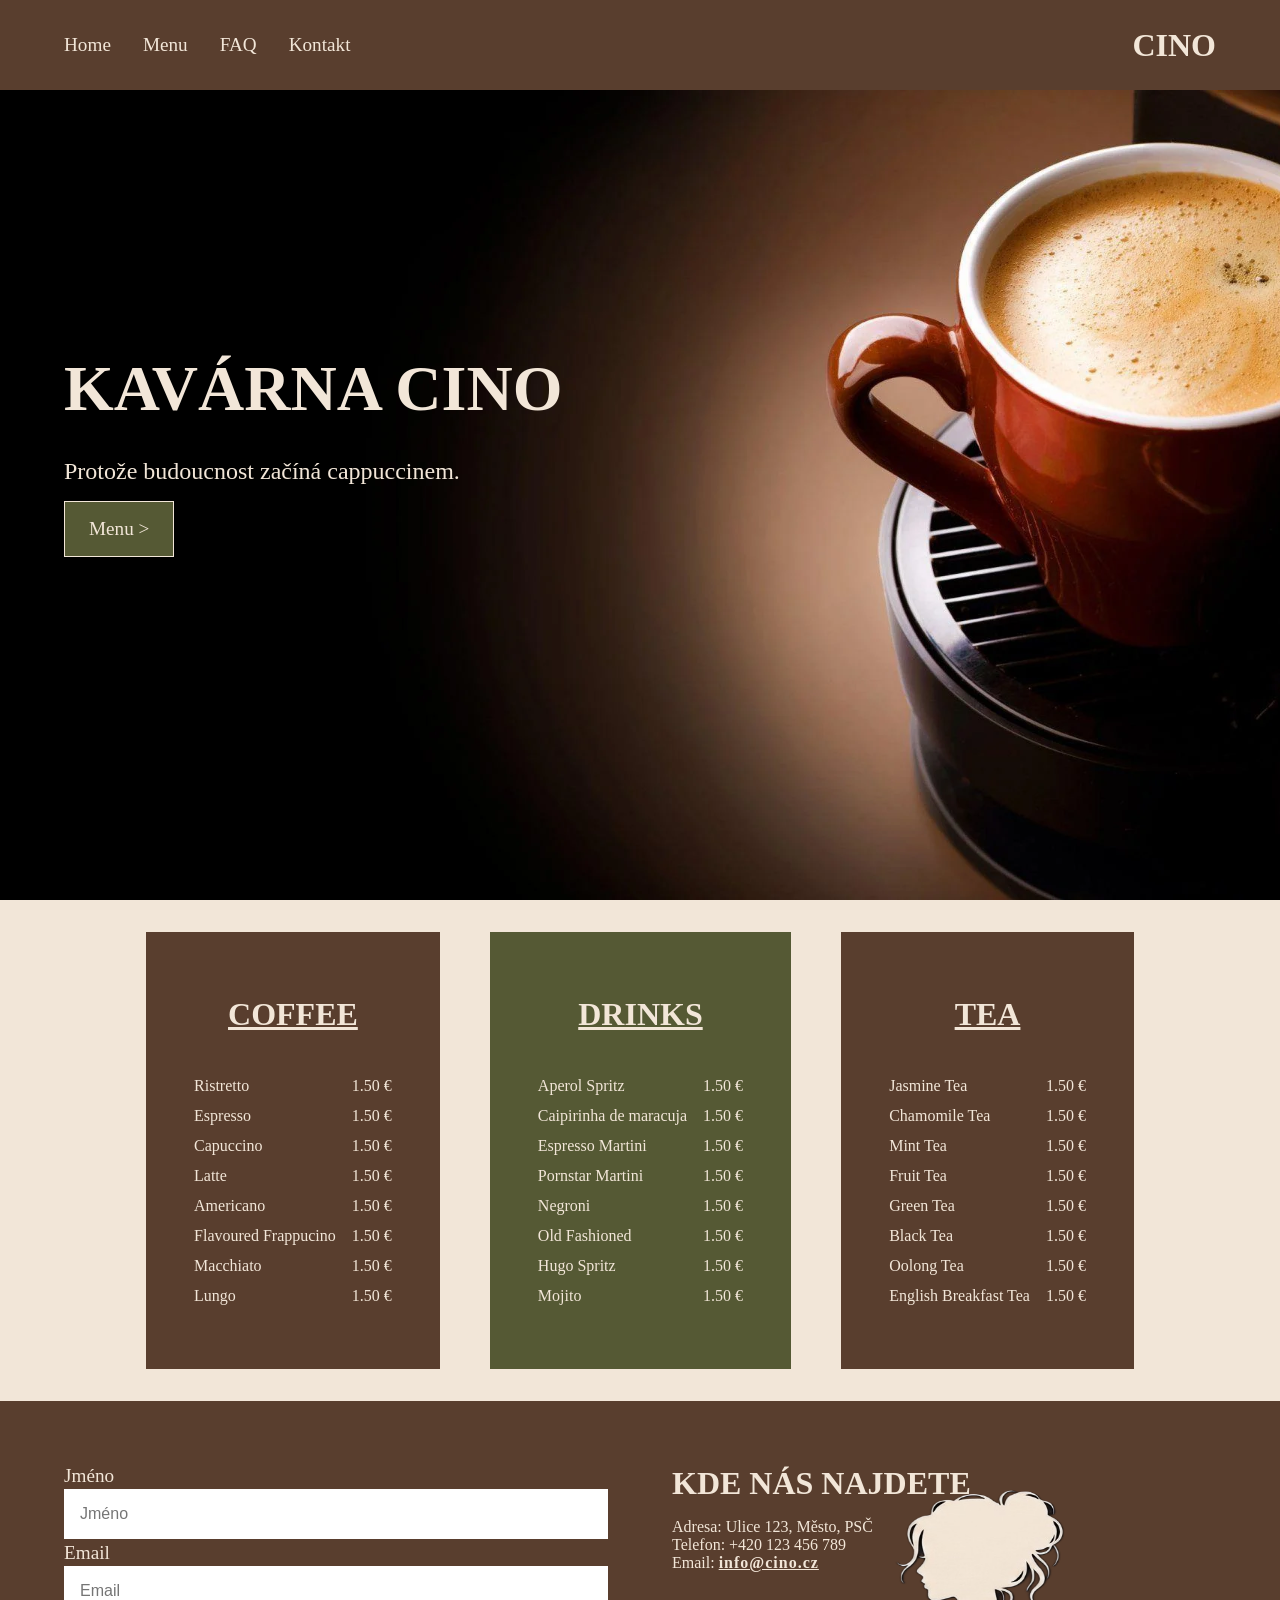
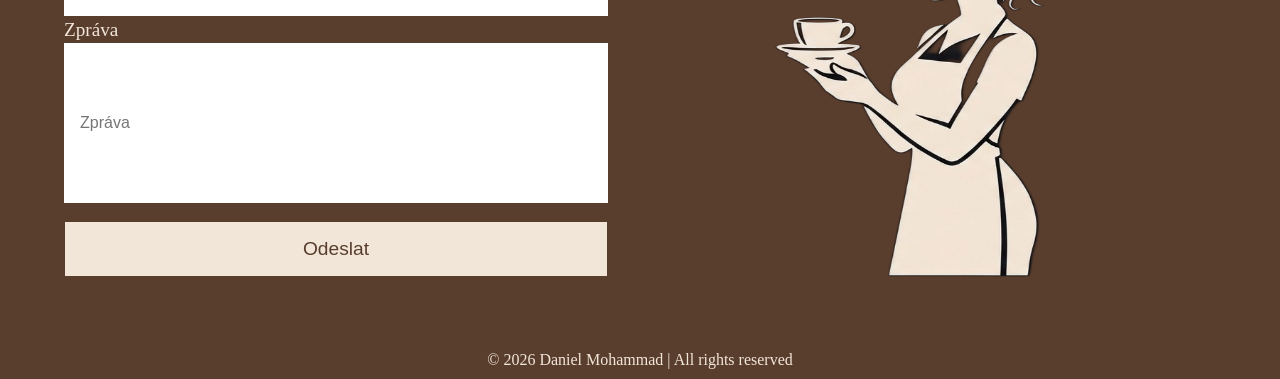
<file: Cino/index.html>
<!DOCTYPE html>
<html lang="en">
<head>
    <meta charset="UTF-8">
    <meta name="viewport" content="width=device-width, initial-scale=1.0">
    <title>Cino</title>
    <link rel="stylesheet" href="style.css">
</head>
<body>
    <header>
        <nav>
            <ul>
                <li><a href="#">Home</a></li>
                <li><a href="#menu">Menu</a></li>
                <li><a href="dotazy.html">FAQ</a></li>
                <li><a href="#contact">Kontakt</a></li>
            </ul>
            <h2 class="logo">Cino</h2>
        </nav>
    </header>
    <main>
        <section class="hero">
            <div class="container">
                <h1 class="title">Kavárna Cino</h1>
                <p class="slogan">Protože budoucnost začíná cappuccinem.</p>
                <a href="#menu" class="btn">Menu ></a>
            </div>
        </section>
        <section class="menu" id="menu">
            <div class="container">
                <ul class="menu-list">
                    <h3 class="list-name">Coffee</h3>
                    <li>Ristretto <span>1.50 €</span></li>
                    <li>Espresso <span>1.50 €</span></li>
                    <li>Capuccino <span>1.50 €</span></li>
                    <li>Latte <span>1.50 €</span></li>
                    <li>Americano <span>1.50 €</span></li>
                    <li>Flavoured Frappucino <span>1.50 €</span></li>
                    <li>Macchiato <span>1.50 €</span></li>
                    <li>Lungo <span>1.50 €</span></li>
                </ul>
                <ul class="menu-list">
                    <h3 class="list-name">Drinks</h3>
                    <li>Aperol Spritz <span>1.50 €</span></li>
                    <li>Caipirinha de maracuja <span>1.50 €</span></li>
                    <li>Espresso Martini <span>1.50 €</span></li>
                    <li>Pornstar Martini <span>1.50 €</span></li>
                    <li>Negroni <span>1.50 €</span></li>
                    <li>Old Fashioned <span>1.50 €</span></li>
                    <li>Hugo Spritz <span>1.50 €</span></li>
                    <li>Mojito <span>1.50 €</span></li>
                </ul>
                
                <ul class="menu-list">
                    <h3 class="list-name">Tea</h3>
                    <li>Jasmine Tea <span>1.50 €</span></li>
                    <li>Chamomile Tea <span>1.50 €</span></li>
                    <li>Mint Tea <span>1.50 €</span></li>
                    <li>Fruit Tea <span>1.50 €</span></li>
                    <li>Green Tea <span>1.50 €</span></li>
                    <li>Black Tea <span>1.50 €</span></li>
                    <li>Oolong Tea <span>1.50 €</span></li>
                    <li>English Breakfast Tea <span>1.50 €</span></li>
                </ul>
            </div>
        </section>
        <section class="contact" id="contact">
            <form action="">
                <label for="name">Jméno</label>
                <input type="text" id="name" placeholder="Jméno">
                <label for="email">Email</label>
                <input type="email" id="email" placeholder="Email">
                <label for="message">Zpráva</label>
                <input type="text" id="message" placeholder="Zpráva">
                <button type="submit">Odeslat</button>
            </form>
            <div class="whereabouts">

                <h3>Kde nás najdete</h3>
                <p>Adresa: Ulice 123, Město, PSČ</p>
                <p>Telefon: +420 123 456 789</p>
                <p>Email: <a href="mailto:info@cino.cz">info@cino.cz</a></p>
                <img src="images/barista.jpg" alt="Big Boobs Barista" style="width:1000px;height:500px;float:right;position:absolute;right:-200px;top:0;">
            </div>
        </section>
    </main>
    <footer>
        <p>© 2026 Daniel Mohammad | All rights reserved</p>
    </footer>
</body>
</html>
</file>
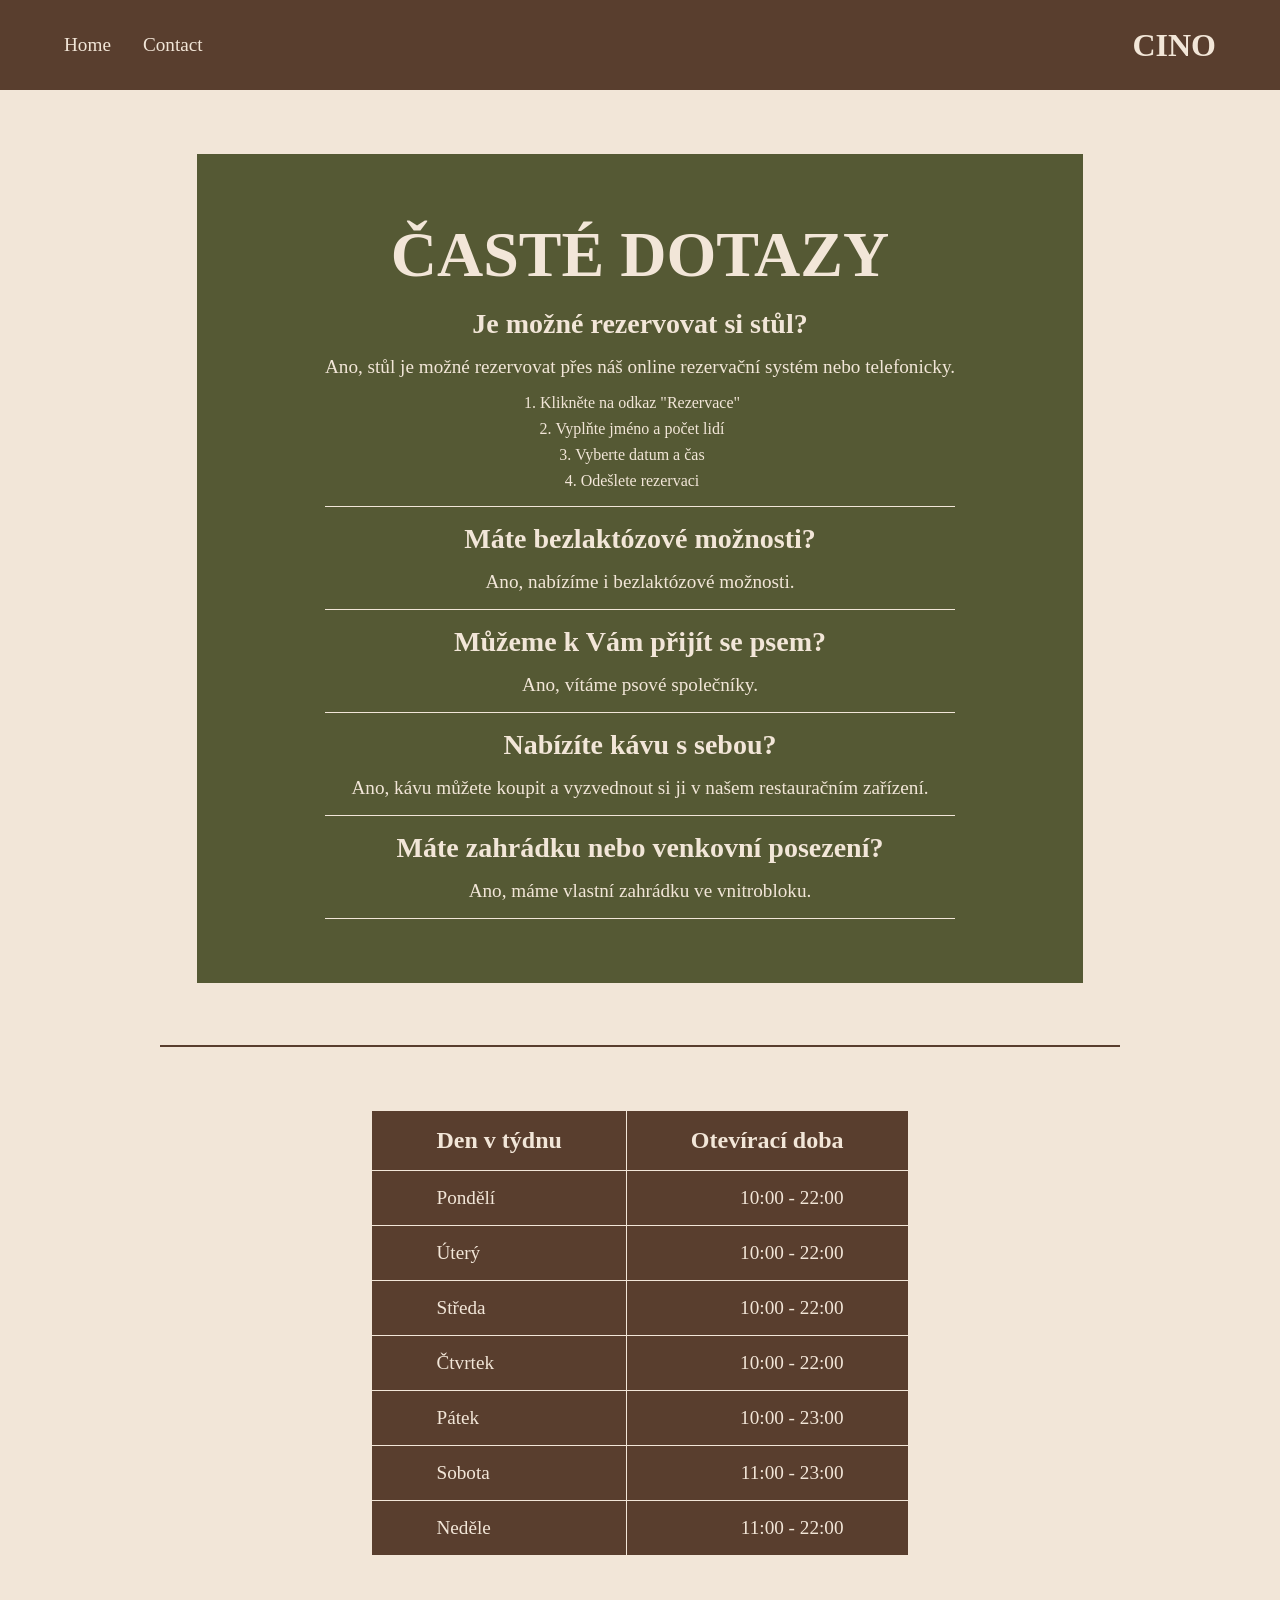
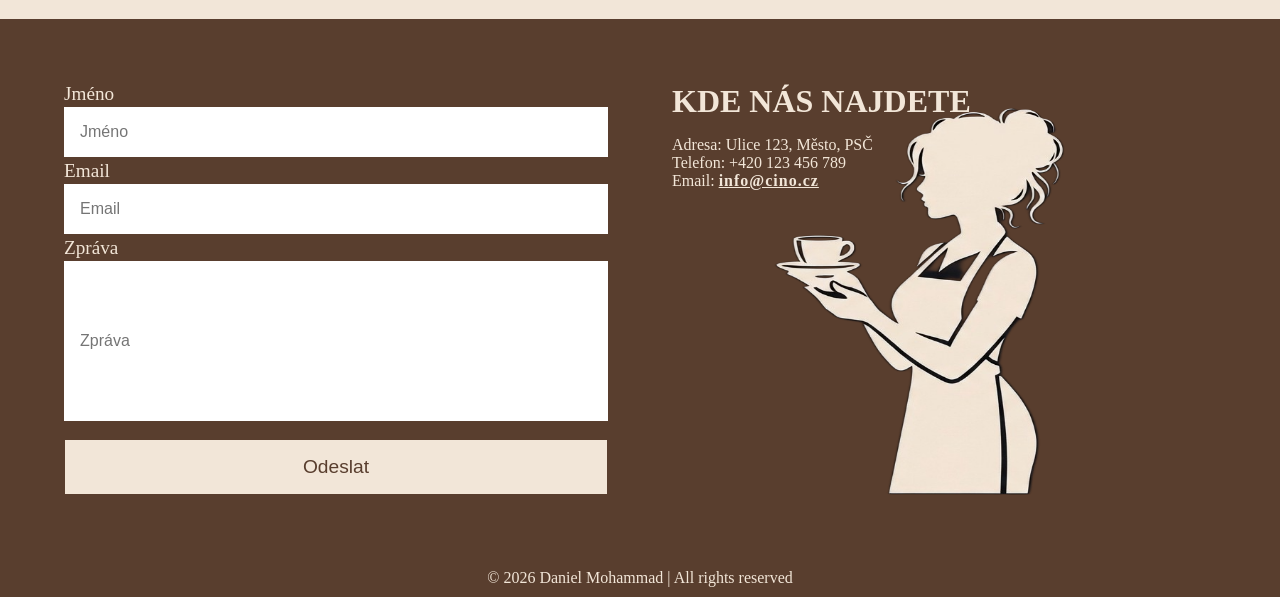
<file: Cino/dotazy.html>
<!DOCTYPE html>
<html lang="en">
<head>
    <meta charset="UTF-8">
    <meta name="viewport" content="width=device-width, initial-scale=1.0">
    <title>Cino</title>
    <link rel="stylesheet" href="style.css">
</head>
<body>
    <header>
        <nav>
            <ul>
                <li><a href="index.html">Home</a></li>
                <li><a href="#contact">Contact</a></li>
            </ul>
            <h2 class="logo">Cino</h2>
        </nav>
    </header>
    <main>
        <section class="faq">
            <div class="container">

                <div class="questions-wrap">
                    <h1 class="title">Časté Dotazy</h1>
                    <div class="question-unit">
                        <h2 class="question">Je možné rezervovat si stůl?</h3>
                        <p class="answer">Ano, stůl je možné rezervovat přes náš online rezervační systém nebo telefonicky.</p>
                        <ol>
                            <li>Klikněte na odkaz "Rezervace"</li>
                            <li>Vyplňte jméno a počet lidí</li>
                            <li>Vyberte datum a čas</li>
                            <li>Odešlete rezervaci</li>
                        </ol>
                    </div>
                    <div class="question-unit">
                        <h2 class="question">Máte bezlaktózové možnosti?</h3>
                        <p class="answer">Ano, nabízíme i bezlaktózové možnosti.</p>
                    </div>
                    <div class="question-unit">
                        <h2 class="question">Můžeme k Vám přijít se psem?</h3>
                        <p class="answer">Ano, vítáme psové společníky.</p>
                    </div>
                    <div class="question-unit">
                        <h2 class="question">Nabízíte kávu s sebou?</h3>
                        <p class="answer">Ano, kávu můžete koupit a vyzvednout si ji v našem restauračním zařízení.</p>
                    </div>
                    <div class="question-unit">
                        <h2 class="question">Máte zahrádku nebo venkovní posezení?</h3>
                        <p class="answer">Ano, máme vlastní zahrádku ve vnitrobloku.</p>
                    </div>
                </div>
            </div>

        </section>
        <section class="opening-hours">
            <div class="container">
                <div class="opening-table">
                    <table>
                        <tr>
                            <th>Den v týdnu</th>
                            <th>Otevírací doba</th>
                        </tr>
                        <tr>
                            <td>Pondělí</td>
                            <td>10:00 - 22:00</td>
                        </tr>
                        <tr>
                            <td>Úterý</td>
                            <td>10:00 - 22:00</td>
                        </tr>
                        <tr>
                            <td>Středa</td>
                            <td>10:00 - 22:00</td>
                        </tr>
                        <tr>
                            <td>Čtvrtek</td>
                            <td>10:00 - 22:00</td>
                        </tr>
                        <tr>
                            <td>Pátek</td>
                            <td>10:00 - 23:00</td>
                        </tr>
                        <tr>
                            <td>Sobota</td>
                            <td>11:00 - 23:00</td>
                        </tr>
                        <tr>
                            <td>Neděle</td>
                            <td>11:00 - 22:00</td>
                        </tr>
                    </table>
                </div>       
            </div>

        </section>
        <section class="contact" id="contact">
            <form action="">
                <label for="name">Jméno</label>
                <input type="text" id="name" placeholder="Jméno">
                <label for="email">Email</label>
                <input type="email" id="email" placeholder="Email">
                <label for="message">Zpráva</label>
                <input type="text" id="message" placeholder="Zpráva">
                <button type="submit">Odeslat</button>
            </form>
            <div class="whereabouts">

                <h3>Kde nás najdete</h3>
                <p>Adresa: Ulice 123, Město, PSČ</p>
                <p>Telefon: +420 123 456 789</p>
                <p>Email: <a href="mailto:info@cino.cz">info@cino.cz</a></p>
                <img src="images/barista.jpg" alt="Big Boobs Barista" style="width:1000px;height:500px;float:right;position:absolute;right:-200px;top:0;">
            </div>
        </section>
    </main>
    <footer>
        <p>© 2026 Daniel Mohammad | All rights reserved</p>
    </footer>
</body>
</html>
</file>
<file: Cino/style.css>
:root {
    --clr-primary: #8c5b3e;
    --clr-dark: #593e2e;
    --clr-accent: #555934;
    --clr-light: #f2e6d8;
    --clr-accent-light: #b58a6a;
}

* {
    margin: 0;
    padding: 0;
    box-sizing: border-box;
    scroll-behavior: smooth;
}

body {
    min-height: 100vh;
    width: 100vw;
    overflow-x: hidden;
}

nav {
    height: 10vh;
    background: var(--clr-dark);
    display: flex;
    align-items: center;
    justify-content: space-between;
    padding: 0 4rem;
}

.logo {
    color: var(--clr-light);
    font-size: 2rem;
    font-weight: bold;
    text-transform: uppercase;
}

nav ul {
    display: flex;
    list-style: none;
    gap: 2rem;
    text-align: center;
    height: fit-content;
}

nav ul li a {
    text-decoration: none;
    color: var(--clr-light);
    font-size: 1.2rem;
    font-weight: 300;
}

nav ul li a:hover {
    text-decoration: underline;
}

.hero {
    background: url('images/OIP.png');
    height: 90vh;
    background-repeat: no-repeat;
    background-size: cover;
}

.hero > * {
    padding: 2rem;
    color: var(--clr-light);
}

.title {
    font-size: 4rem;
    font-weight: bold;
    text-transform: uppercase;
}

.slogan {
    font-size: 1.5rem;
    font-weight: 300;
    margin-top: 1rem;
}

.container {
    padding-inline: 4rem;
}

.hero .container {
    display: flex;
    flex-direction: column;
    gap: 1rem;
    height: 90%;
    justify-content: center;
}

.btn {
    background: var(--clr-accent);
    color: var(--clr-light);
    display: inline-block;
    width: fit-content;
    padding: 1rem 1.5rem;
    text-decoration: none;
    outline: none;
    font-size: 1.2rem;
    border: 1px solid var(--clr-light);
}

.btn:hover {
    text-decoration: underline;
    border: 1px solid var(--clr-dark);
}

.menu {
    background: var(--clr-light);
    padding: 2rem;
}

.menu > * {
    color: var(--clr-light)
}

.menu-list {
    background: var(--clr-dark);
    width: fit-content;
    padding: 4rem 3rem;
    display: flex;
    flex-direction: column;
    gap: .75rem;
}

.menu-list:nth-child(2) {
    background: var(--clr-accent);
}

.menu-list li {
    display: flex;
    justify-content: space-between;
    gap: 1rem;
}

.list-name {
    font-size: 2rem;
    font-weight: bold;
    text-transform: uppercase;
    margin-bottom: 2rem;
    text-decoration: underline;
    text-align: center;
}

.menu .container {
    display: flex;
    justify-content: space-evenly;
}

.contact {
    background: var(--clr-dark);
    padding: 2rem;
    display: flex;
}

.contact > * {
    color: var(--clr-light);
}

.contact form {
    display: flex;
    flex-direction: column;
    width: 50%;
    padding: 2rem;
    gap: .15rem;
}

label {
    font-size: 1.2rem;
    font-weight: 500;
}

input[type="text"], input[type="email"] {
    padding: 1rem;
    border: none;
    outline: none;
    font-size: 1rem;
}

form button {
    background: var(--clr-light);
    color: var(--clr-dark);
    padding: 1rem;
    border: 1px solid var(--clr-dark);
    outline: none;
    font-size: 1.2rem;
    margin-top: 1rem;
    cursor: pointer;
}

form button:hover {
    text-decoration: underline;
}

#message {
    height: 10rem;
}

.whereabouts {
    width: 50%;
    padding: 2rem;
    position: relative;
}

.whereabouts h3 {
    font-size: 2rem;
    font-weight: bold;
    text-transform: uppercase;
    margin-bottom: 1rem;
}

footer {
    background: var(--clr-dark);
    text-align: center;
    padding-block: 10px;
    color: var(--clr-light);
}

.whereabouts p a {
    color: var(--clr-light);
    text-decoration: underline;
    font-weight: bold;
    letter-spacing: 1px;
}

.faq {
    background: var(--clr-light);
    position: relative;
}

.faq::after {
    content: '';
    position: absolute;
    bottom: 0;
    left: 50%;
    transform: translateX(-50%);
    background: var(--clr-dark);
    width: 75%;
    height: 2px;
}

.faq > * {
    text-align: center;
    color: var(--clr-light);
}

.faq ol {
    margin-top: 1rem;
}

.faq ol li {
    width: fit-content;
    margin-inline: auto;
    margin-top: .5rem;
}

.faq .container {
    padding-block: 4rem;
}

.questions-wrap {
    background: var(--clr-accent);
    padding-block: 4rem;
    width: fit-content;
    margin-inline: auto;
    padding-inline: 8rem;
}

.question-unit {
    border-bottom: 1px solid var(--clr-light);
    padding-block: 1rem;
}

.question {
    font-size: 1.75rem;
    font-weight: bold;
}

.answer {
    font-size: 1.2rem;
    font-weight: 300;
    margin-top: 1rem;
}

.opening-hours {
    background: var(--clr-light);
    padding-block: 4rem;
}

.opening-table {
    background: var(--clr-dark);
    width: fit-content;
    margin-inline: auto;
}

.opening-table table {
    border-collapse: collapse;
}

.opening-table th, .opening-table td {
    padding: 1rem 4rem;
    color: var(--clr-light);
}

.opening-table th {
    font-size: 1.5rem;
    font-weight: bold;
}

.opening-table td {
    font-size: 1.2rem;
    font-weight: 300;
}

.opening-table tr > *:not(:first-child) {
    border-left: 1px solid var(--clr-light);
    text-align: right;
}

.opening-table tr:not(:last-child) > * {
    border-bottom: 1px solid var(--clr-light);
}
</file>
